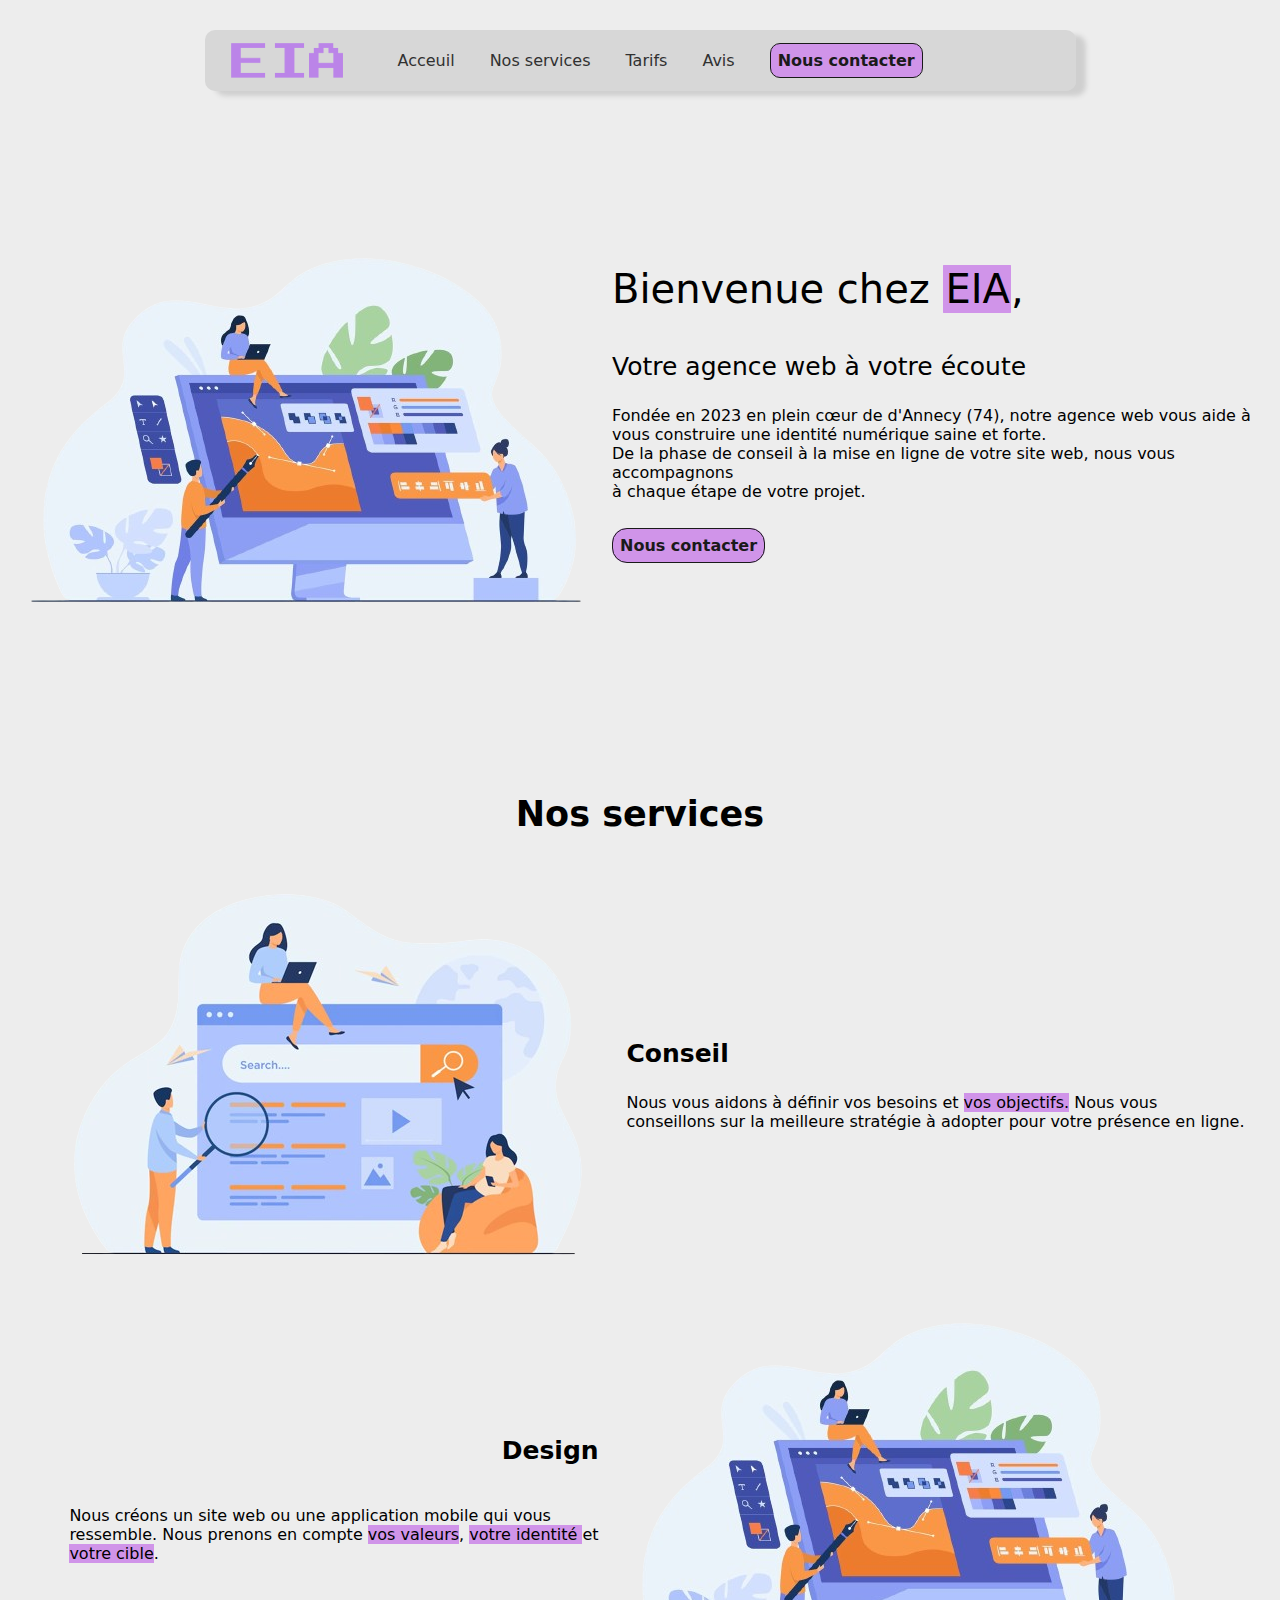
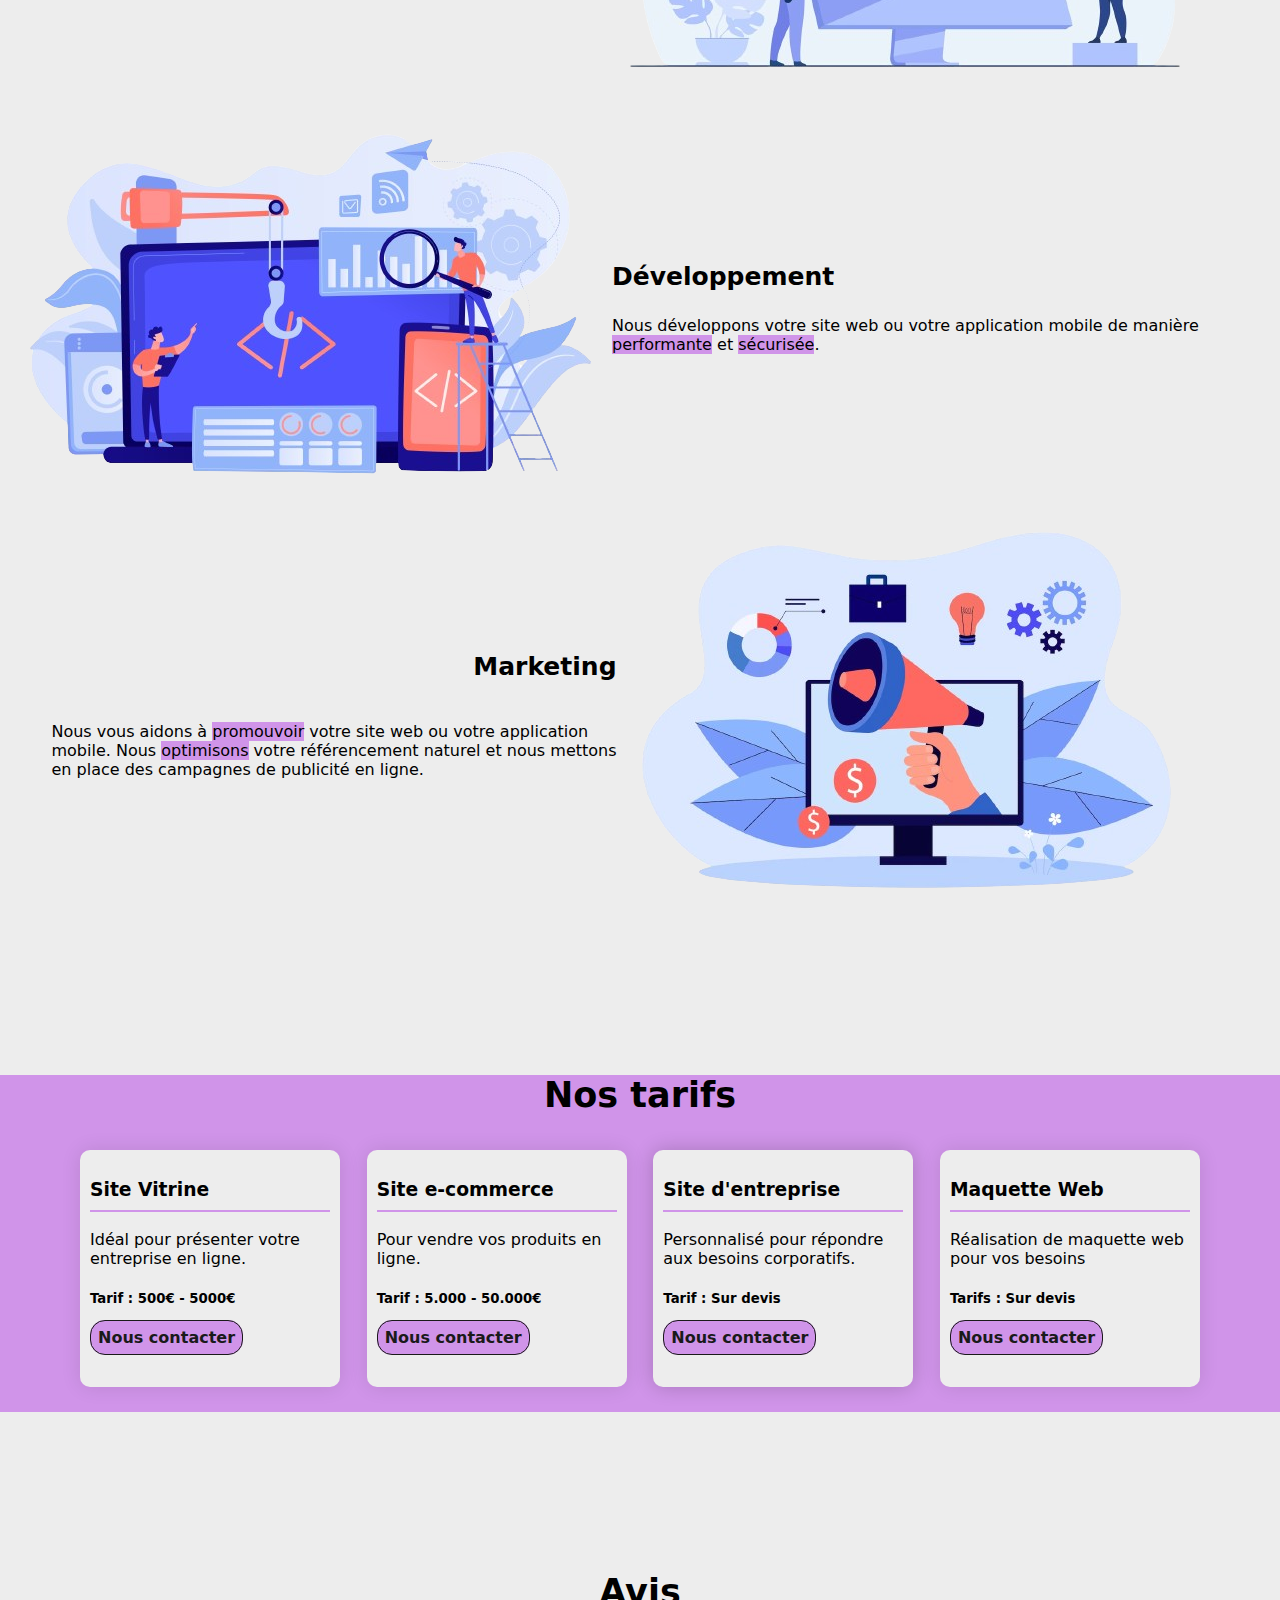
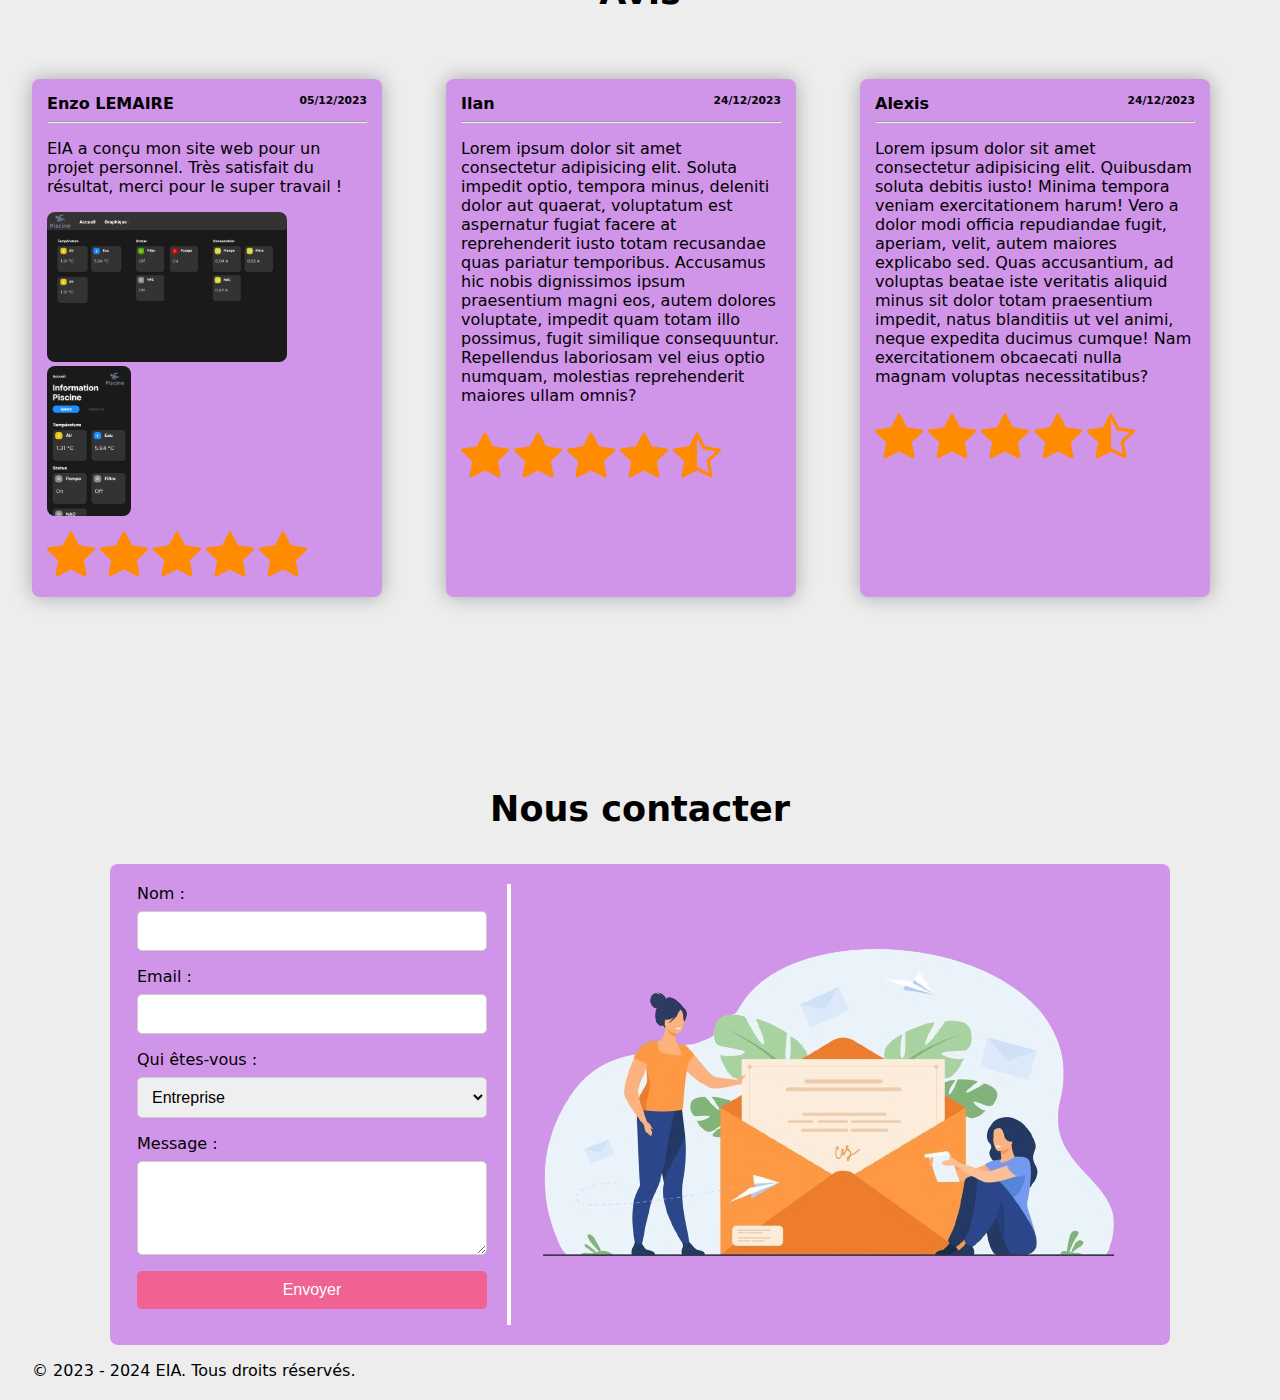
<file: EIA_Web/index.html>
<!DOCTYPE html>
<html lang="en">
<head>
    
    <link rel="shortcut icon" href="assets/img/favicon.png" type="image/x-icon">
    <meta charset="UTF-8">
    <link rel="stylesheet" href="assets/css/style.css">
    <meta name="viewport" content="width=device-width, initial-scale=1.0">
    <title>EIA</title>
</head>
<body>
    <Nav>
        <img src="assets/img/eiaa.png" alt="Logo">
        <a href="#">Acceuil</a>
        <a href="#Nos-services">Nos services</a>
        <a href="#Nos-tarifs">Tarifs</a>
        <a href="#Nos-Avis">Avis</a>
        <a class="ncbuttun" href="#Nous-contacter"><b>Nous contacter</b></a>
    </Nav>
    <section id="main">
        <img src="assets/img/fisrtimg.png" alt="L'image n'a pas pus chargé ...">
        <div>
        <p class="p1">Bienvenue chez <span id="surline">EIA</span>,</p>
        <p class="p2">Votre agence web à votre écoute</p>
        <p class="p3">Fondée en 2023 en plein cœur de d'Annecy (74), notre agence web vous aide à <br>vous construire une identité numérique saine et forte. <br>
            De la phase de conseil à la mise en ligne de votre site web, nous vous accompagnons <br> à chaque étape de votre projet.</p> <br>
        <a class="nccbuttun" href="#"><b>Nous contacter</b></a>
        </div>
    </section>
    <section class="services">
        <p id="Nos-services" class="p2NC"><b>Nos services</b></p>
        <div class="conseildiv">
            <img src="assets/img/conseil.png" alt="L'image n'a pas pus chargé ...">
            <div>
            <p class="p2"><b>Conseil</b></p>
            <p>Nous vous aidons à définir vos besoins et <span> vos objectifs.</span> Nous vous <br> conseillons sur la meilleure stratégie à adopter pour votre présence en ligne.</p>
            </div>
        </div>

        <div class="designdiv">
            <div class="flexdiv">
            <p class="p2D"><b>Design</b></p>
            <p>Nous créons un site web ou une application mobile qui vous <br> ressemble. Nous prenons en compte <span> vos valeurs</span>, <span>votre identité </span> et <br> <span>votre cible</span>.</p>
            </div>
            <img src="assets/img/fisrtimg.png" alt="L'image n'a pas pus chargé ...">
        </div>

        <div class="devdiv">
            <img src="assets/img/webwork-removebg-preview.png" alt="L'image n'a pas pus chargé ...">
            <div>
            <p class="p2"><b>Développement</b></p>
            <p>Nous développons votre site web ou votre application mobile de manière  <span>performante</span> et <span>sécurisée</span>.</p>
            </div>
        </div>

        <div class="marketingdiv">
            
            <div class="flexdiv">
            <p class="p2D"><b>Marketing</b></p>
            <p>Nous vous aidons à <span>promouvoir</span> votre site web ou votre application <br>mobile. Nous <span>optimisons</span> votre référencement naturel et nous mettons <br>en place des campagnes de publicité en ligne.</p>
            </div>
            <img src="assets/img/marketing_1-removebg-preview.png" alt="L'image n'a pas pus chargé ...">
        </div>

    </section>
    <section class="price">
        <p id="Nos-tarifs" class="p2NC"><b>Nos tarifs</b></p>
        <div class="pricebox">
            <div class="carrousel">
                <div class="vitrine">
                    <h3>Site Vitrine</h3>
                    <p>Idéal pour présenter votre entreprise en ligne.</p>
                    <h5>Tarif : 500€ - 5000€</h5>
                    <a class="nccbuttun" href="#"><b>Nous contacter</b></a>
                </div>
                <div class="e-commerce">
                    <h3>Site e-commerce</h3>
                    <p>Pour vendre vos produits en ligne.</p>
                    <h5>Tarif : 5.000 - 50.000€</h5>
                    <a class="nccbuttun" href="#"><b>Nous contacter</b></a>
                </div>
                <div class="entreprise">
                    <h3>Site d'entreprise</h3>
                    <p>Personnalisé pour répondre aux besoins corporatifs.</p>
                    <h5>Tarif : Sur devis</h5>
                    <a class="nccbuttun" href="#"><b>Nous contacter</b></a>
                </div>
                <div class="personaliser">
                    <h3>Maquette Web</h3>
                    <p>Réalisation de maquette web pour vos besoins</p>
                    <h5>Tarifs : Sur devis</h5>
                    <a class="nccbuttun" href="#"><b>Nous contacter</b></a>
                </div>
            </div>
        </div>

    </section>
    <section>
        <p id="Nos-Avis" class="p2NC"><b>Avis</b></p>
        <div class="avisf">
            <div class="avis">
                <div id="avisname">
                    <h4>Enzo LEMAIRE</h4><h6>05/12/2023</h6></div>
                <hr>
                <p>EIA a conçu mon site web pour un projet personnel. Très satisfait du résultat, merci pour le super travail ! </p>

            
                <div id="thumblist"> <!-- image + gallery -->
                    <a href="#image1"> 
                    <img src="assets/img/avis/Acceuil_Web.png" class="thumb"/>
                    </a>
                    
                    <div id="image1" class="lightbox">
                        
                    <a href="#_">
                        <img src="assets/img/avis/Acceuil_Web.png" />
                        
                    </a>
                        
                    <a href="#_">
                        <img src="assets/img/avis/x.svg" class="exit"/>
                    </a>
                        
                    <a href="#image2">
                        <img src="assets/img/avis/caret-right.svg" class="next"/>
                    </a>
                        
                    </div>
                    
                    <a href="#image2">
                    <img src="assets/img/avis/mobile_acceuil.png" class="thumb" />
                    </a>
                    
                    <div id="image2" class="lightbox">
                    <a href="#image1">
                        <img src="assets/img/avis/caret-left.svg" class="previous"/>
                    </a>
                        
                    <a href="#_">
                        <img src="assets/img/avis/mobile_acceuil.png" />
                    </a>
                        
                    <a href="#_">
                        <img src="assets/img/avis/x.svg" class="exit"/>
                    </a>
                        
                    <a href="#image3">
                        <img src="assets/img/avis/caret-right.svg" class="next"/>
                    </a>
                        
                    </div>
                    <div id="image3" class="lightbox">
                        
                    <a href="#image2">
                        <img src="assets/img/avis/caret-left.svg" class="previous"/>
                    </a>
                        
                    <a href="#_">
                        <img src="assets/img/avis/mobile_login.png" />
                    </a>
                        
                    <a href="#_">
                        <img src="assets/img/avis/x.svg" class="exit"/>
                    </a>
                        
                    </div>
                </div> <!-- image + gallery -->
                <div>
                    <img class="starimg" src="assets/img/avis/star-fill.svg" alt="">
                    <img class="starimg" src="assets/img/avis/star-fill.svg" alt="">
                    <img class="starimg" src="assets/img/avis/star-fill.svg" alt="">
                    <img class="starimg" src="assets/img/avis/star-fill.svg" alt="">
                    <img class="starimg" src="assets/img/avis/star-fill.svg" alt="">
                </div>
            </div>
            <div class="avis">
                <div id="avisname">
                    <h4>Ilan</h4><h6>24/12/2023</h6></div>
                <hr>
                <p>Lorem ipsum dolor sit amet consectetur adipisicing elit. Soluta impedit optio, tempora minus, deleniti dolor aut quaerat, voluptatum est aspernatur fugiat facere at reprehenderit iusto totam recusandae quas pariatur temporibus.
                Accusamus hic nobis dignissimos ipsum praesentium magni eos, autem dolores voluptate, impedit quam totam illo possimus, fugit similique consequuntur. Repellendus laboriosam vel eius optio numquam, molestias reprehenderit maiores ullam omnis? </p>
                <div>
                    <img class="starimg" src="assets/img/avis/star-fill.svg" alt="">
                    <img class="starimg" src="assets/img/avis/star-fill.svg" alt="">
                    <img class="starimg" src="assets/img/avis/star-fill.svg" alt="">
                    <img class="starimg" src="assets/img/avis/star-fill.svg" alt="">
                    <img class="starimg" src="assets/img/avis/star-half.svg" alt="">
                </div>
            </div>
            <div class="avis">
                <div id="avisname">
                    <h4>Alexis</h4><h6>24/12/2023</h6></div>
                <hr>
                <p>Lorem ipsum dolor sit amet consectetur adipisicing elit. Quibusdam soluta debitis iusto! Minima tempora veniam exercitationem harum! Vero a dolor modi officia repudiandae fugit, aperiam, velit, autem maiores explicabo sed.
                Quas accusantium, ad voluptas beatae iste veritatis aliquid minus sit dolor totam praesentium impedit, natus blanditiis ut vel animi, neque expedita ducimus cumque! Nam exercitationem obcaecati nulla magnam voluptas necessitatibus? </p>
                <div>
                    <img class="starimg" src="assets/img/avis/star-fill.svg" alt="">
                    <img class="starimg" src="assets/img/avis/star-fill.svg" alt="">
                    <img class="starimg" src="assets/img/avis/star-fill.svg" alt="">
                    <img class="starimg" src="assets/img/avis/star-fill.svg" alt="">
                    <img class="starimg" src="assets/img/avis/star-half.svg" alt="">
                </div>
            </div>
        </div>
    </section>

    <section class="nc">
        <p id="Nous-contacter" class="p2NC"><b>Nous contacter</b></p>
        <div id="ncbgc">
            <div id="ncgauche">
                <form action="envoyer.html" method="GET">
                    <label for="name">Nom :</label>
                    <input type="text" id="name" name="name" required>

                    <label for="email">Email :</label>
                    <input type="email" id="email" name="email" required>
                    <label for="email">Qui êtes-vous :</label>
                    <select id="choix" name="choix">
                        <option value="option1">Entreprise</option>
                        <option value="option2">Particulier</option>
                        <option value="option3">Autre</option>
                    </select>
                    <label for="message">Message :</label>
                    <textarea id="message" name="message" rows="4" required></textarea>

                    <input type="submit" value="Envoyer">
                </form>
            </div>
            <div id="ncdroite">
                <img src="assets/img/contactr.png" alt="">
            </div>
    </div>
    </section>


    <footer>
        <p>&copy; 2023 - 2024 EIA. Tous droits réservés.</p>
    </footer>
</body>
</html>
</file>
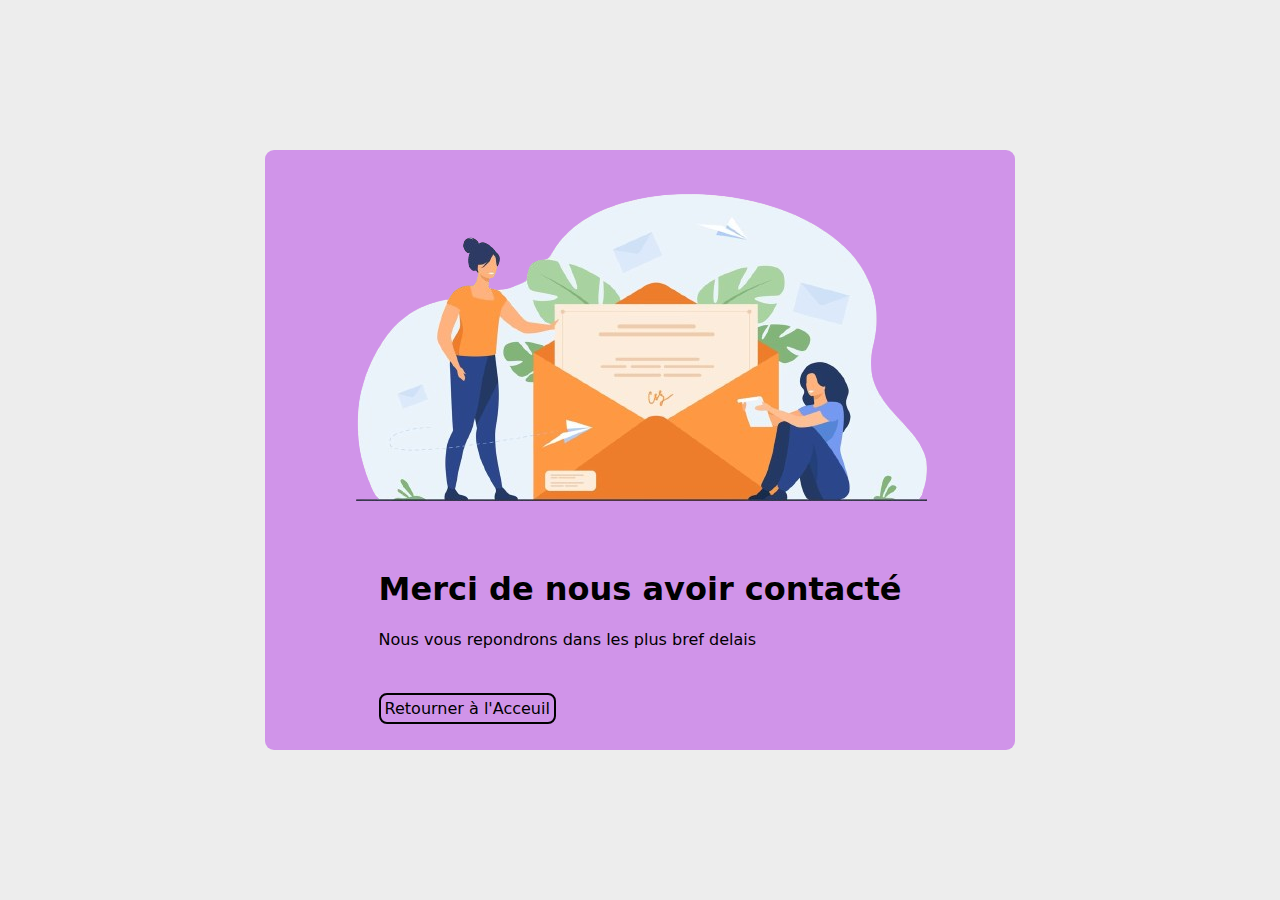
<file: EIA_Web/envoyer.html>
<?php  
$test= "Enzo"
?>

<!DOCTYPE html>
<html lang="en">
<head>
    <meta charset="UTF-8">
    <link rel="stylesheet" href="assets/css/style2.css">
    <meta name="viewport" content="width=device-width, initial-scale=1.0">
    <title>Merci</title>
</head>
<body>
    <Section class="merci">
    <div class="bgmerci">
        <div>
            <img src="assets/img/contactr.png" alt="">
        </div>
        <div>
            <h1>Merci de nous avoir contacté</h1>
        <p>Nous vous repondrons dans les plus bref delais</p>
        <a class="btnhover" href="index.html">Retourner à l'Acceuil</a>
        </div>

    </div>
    </Section>
</body>
</html>
</file>
<file: EIA_Web/assets/css/style.css>
/*  (SVG pour les illustration)
https://stock.adobe.com/fr/search?filters%5Bcontent_type%3Aphoto%5D=1&filters%5Bcontent_type%3Aillustration%5D=1&filters%5Bcontent_type%3Azip_vector%5D=1&filters%5Bcontent_type%3Avideo%5D=1&filters%5Bcontent_type%3Atemplate%5D=1&filters%5Bcontent_type%3A3d%5D=1&filters%5Bcontent_type%3Aimage%5D=1&order=relevance&safe_search=1&limit=100&search_page=1&search_type=usertyped&acp=&k=website+creator&aco=website+creator&get_facets=0&asset_id=666630452
https://stock.adobe.com/fr/search?filters%5Bcontent_type%3Aphoto%5D=1&filters%5Bcontent_type%3Aillustration%5D=1&filters%5Bcontent_type%3Azip_vector%5D=1&filters%5Bcontent_type%3Avideo%5D=1&filters%5Bcontent_type%3Atemplate%5D=1&filters%5Bcontent_type%3A3d%5D=1&filters%5Bcontent_type%3Aimage%5D=1&order=relevance&safe_search=1&limit=100&search_page=1&search_type=usertyped&acp=&k=website+creator&aco=website+creator&get_facets=0&asset_id=492153746
https://stock.adobe.com/fr/search?filters%5Bcontent_type%3Aphoto%5D=1&filters%5Bcontent_type%3Aillustration%5D=1&filters%5Bcontent_type%3Azip_vector%5D=1&filters%5Bcontent_type%3Avideo%5D=1&filters%5Bcontent_type%3Atemplate%5D=1&filters%5Bcontent_type%3A3d%5D=1&filters%5Bcontent_type%3Aimage%5D=1&order=relevance&safe_search=1&limit=100&search_page=1&search_type=see-more&acp=&aco=website+creator&serie_id=492153746&get_facets=0&asset_id=457665662
https://stock.adobe.com/fr/search?filters%5Bcontent_type%3Aphoto%5D=1&filters%5Bcontent_type%3Aillustration%5D=1&filters%5Bcontent_type%3Azip_vector%5D=1&filters%5Bcontent_type%3Avideo%5D=1&filters%5Bcontent_type%3Atemplate%5D=1&filters%5Bcontent_type%3A3d%5D=1&filters%5Bcontent_type%3Aaudio%5D=0&filters%5Bcontent_type%3Aimage%5D=1&filters%5Binclude_stock_enterprise%5D=0&filters%5Bis_editorial%5D=0&order=relevance&safe_search=1&serie_id=457665662&search_page=1&search_type=see-more&get_facets=0&asset_id=505051668
https://stock.adobe.com/fr/search?filters%5Bcontent_type%3Aphoto%5D=1&filters%5Bcontent_type%3Aillustration%5D=1&filters%5Bcontent_type%3Azip_vector%5D=1&filters%5Bcontent_type%3Avideo%5D=1&filters%5Bcontent_type%3Atemplate%5D=1&filters%5Bcontent_type%3A3d%5D=1&filters%5Bcontent_type%3Aaudio%5D=0&filters%5Bcontent_type%3Aimage%5D=1&filters%5Binclude_stock_enterprise%5D=0&filters%5Bis_editorial%5D=0&order=relevance&safe_search=1&serie_id=457665662&limit=100&search_page=4&search_type=pagination&get_facets=0&asset_id=384072369



*/

body{
    margin: 0px;
    padding:0;
    font-family: system-ui, -apple-system, BlinkMacSystemFont, 'Segoe UI', Roboto, Oxygen, Ubuntu, Cantarell, 'Open Sans', 'Helvetica Neue', sans-serif;
    background: #EDEDED;
    font-size: 1rem;
    text-decoration: none;
}
html {
    scroll-behavior: smooth;
  }

Nav img{
    margin-right: 20px;
}
Nav{
    margin: auto;
    width: 80%;
    padding-left: 1rem;
    padding-top: 0.5rem;
    padding-bottom: 0.5rem;
    margin-top: 30px;
    border-radius: 10px;
    display: flex;
    height: 45px;
    align-items: center;
    background-color: #b9b9b96c;
    box-shadow: 10px 5px 5px rgb(207, 207, 207);
}

Nav img{
    margin-left: 10px;
    width: 7rem;
}

Nav a{
    text-decoration: none;
    margin-left: 35px;
    color: rgb(49, 49, 49);
}
Nav a:hover{
    -ms-transform: scale(1.1);
    -webkit-transform: scale(1.5);
    transform: scale(1.08);
}

.ncbuttun{
    border: solid 1px #1A1A1A;
    color: #1A1A1A;
    border-radius: 10px;
    padding: 7px;
    background: #d094e9;
    transition: transform .1s;
    text-decoration: none;
}
.nccbuttun{
    margin-top: 40px;
    text-decoration: none;
    color: #1A1A1A;
    border: solid 1px #1A1A1A;
    border-radius: 15px;
    padding: 7px;
    background: #d094e9;
    transition: transform .1s;
}
.ncbuttun:hover{
    -ms-transform: scale(1.1); 
    -webkit-transform: scale(1.5);
    transform: scale(1.05);
    }
.nccbuttun:hover{
    -ms-transform: scale(1.1);
    -webkit-transform: scale(1.5);
    transform: scale(1.05);
}

#main{
    display: flex;
    margin-top: 15vh;
    justify-content: center;
}

.p1 {
    font-size: 40px;
}
#surline{
    border: solid 1px #d094e9;
    padding-bottom: -1px;
    padding-left: 2px;
    border-radius: 1px;
    background: #d094e9;
}
.p2 {
    font-size: 25px;
}
.p2NC{
    font-size: 35px;
    margin-top: 10rem;
    text-align: center;
}

.avisf{
display: flex;
}

.conseildiv{
    display: flex;
    justify-content: center;
    align-items: center;
}

.conseildiv div span{
    background-color: #d094e9;
    pad: 4px;
}

.designdiv{
    display: flex;
    align-items: center;
    justify-content: center;
    
}
.flexdiv{
    display: flex;
    flex-direction: column;
}
.p2D{
    font-size: 25px;
    align-self: flex-end;
}
.devdiv{
    display: flex;
    align-items: center;
    justify-content: center;
}
span{
    background-color: #d094e9;
}

.marketingdiv{
    display: flex;
    justify-content: center;
    align-items: center;
}

/* Tarif */
.price{
    background-color: #d094e9;
    flex-direction: column;
    align-items: center;
    justify-content: flex-start;
}

.pricebox{
display: flex;
justify-content: center;
}
.carrousel{
    display: flex;
    flex-direction: row;
    justify-content: space-between;
    width: 70rem;
    margin-bottom: 25px;
}

.ptarif{
    margin-top: 20px;
    margin-bottom: 30px;
}

h3{
    border-bottom: 2px solid #d094e9;
    padding-bottom: 10px;
}
.vitrine{
    padding: 10px 10px 30px 10px;
    background-color: #EDEDED;
    width: 15rem;
    border-radius: 10px;
    box-shadow: 0 0 20px rgba(0, 0, 0, 0.1);
}
.e-commerce{
    padding: 10px 10px 40px 10px;
    border-radius: 10px;
    width: 15rem;
    background-color: #EDEDED;
    box-shadow: 0 0 20px rgba(0, 0, 0, 0.1);
}
.entreprise{
    padding: 10px 10px 40px 10px;
    border-radius: 10px;
    width: 15rem;
    background-color: #EDEDED;
    box-shadow: 0 0 20px rgba(0, 0, 0, 0.2);
}
.personaliser{
    padding: 10px 10px 40px 10px;
    border-radius: 10px;
    width: 15rem;
    background-color: #EDEDED;
    box-shadow: 0 0 20px rgba(0, 0, 0, 0.1);
}

footer p{
    margin-left: 2em;
}




/* Taille des ecran (responsive)*/
@media (max-width: 1425px) {
    Nav{
        width: 855px;
        padding-left: 1rem;
        padding-top: 0.5rem;
        padding-bottom: 0.5rem;
        margin-top: 30px;
        border-radius: 10px;
        display: flex;
        height: 45px;
        align-items: center;
        background-color: #b9b9b96c;
        box-shadow: 10px 5px 5px rgb(207, 207, 207);
    }
}

h4{
    margin: 0; 
}
h6{
    margin: 0;
}
.avis{
    border-radius: 8px;
    box-shadow: 0 0 20px rgba(0, 0, 0, 0.3);
    background: #d094e9;
    width: 25vw;
    margin: 2.5vw;
    padding: 15px;
}
#avisname{
    display: flex;
    justify-content:space-between;
}
.starimg{
    height: 3rem;
    margin-top: 10px;
}
.thumb {
    max-height: 150px;
}
#thumblist {
    text-align: left;
    border-radius: 8px;
}
#thumblist img {
    border-radius: 8px;
    color: #d094e9;
}

.lightbox {
    display: none;
    position: fixed;
    z-index: 999;
    width: 100%;
    height: 100%;
    text-align: center;
    top: 0;
    left: 0;
    background: rgba(0,0,0,.8);
}
.lightbox img {
    max-width: 80%;
    max-height: 90%;
    text-align: center;
    margin-top: 2%;
}
.lightbox:target {
    outline: none;
    display: block;
}
.previous {
    background-color: #d094e9;
    position: fixed;
    left: 4px;
    top: 40%;
    width: 40px;
}
.exit {
    background-color: #d094e9;
    position: fixed;
    top: 4px;
    right: 4px;
    width: 40px;
}
.next {
    background-color: #d094e9;
    position: fixed;
    right: 4px;
    top: 40%;
    width: 40px;
}

#ncbgc{
    background: #d094e9;
    padding: 20px;
    display: flex;
    margin: auto;
    justify-content: center;
    align-items: center;
    width: 1020px;
    border-radius: 8px;
}

#ncgauche form{
    width: 350px;
    border-right: 4px solid #fff;
}

form {
    display: flex;
    flex-direction: column;
    max-width: 600px;
    margin: 0 auto;
    padding-right: 20px;
}

label {
    margin-bottom: 8px;
}

input, textarea {
    padding: 10px;
    margin-bottom: 16px;
    border: 1px solid #ccc;
    border-radius: 5px;
    font-size: 16px;
}

select{
    padding: 10px;
    margin-bottom: 16px;
    border: 1px solid #ccc;
    border-radius: 5px;
    font-size: 16px;
}

input[type="submit"] {
    background-color: #f06292; /* Rose/Violet pâle */
    color: #fff; /* Texte blanc */
    border: none;
    cursor: pointer;
}
</file>
<file: EIA_Web/assets/css/style2.css>
body{
    margin: 0px;
    padding:0;
    font-family: system-ui, -apple-system, BlinkMacSystemFont, 'Segoe UI', Roboto, Oxygen, Ubuntu, Cantarell, 'Open Sans', 'Helvetica Neue', sans-serif;
    background: #EDEDED;
    font-size: 1rem;
    text-decoration: none;
    display: flex;
}

.merci{
display: flex;
height: 100vh;
width: 100vw;
justify-content: center;
align-items: center;
}

.bgmerci{
    display: flex;
    flex-direction: column;
    align-items: center;
    background: #d094e9;
    width: 750px;
    height: 600px;
    border-radius: 9px;
}
p{
    margin-bottom: 50px;
}
a{
    justify-self: end;
    align-self: center;
    border: 2px solid black;
    border-radius: 8px;
    padding: 4px;
    text-decoration: none;
    color: black;
}
.btnhover{
    margin-top: 200px;
}

.btnhover:hover{
    -ms-transform: scale(1.1);
    -webkit-transform: scale(1.5);
    transform: scale(1.08);
}
</file>
